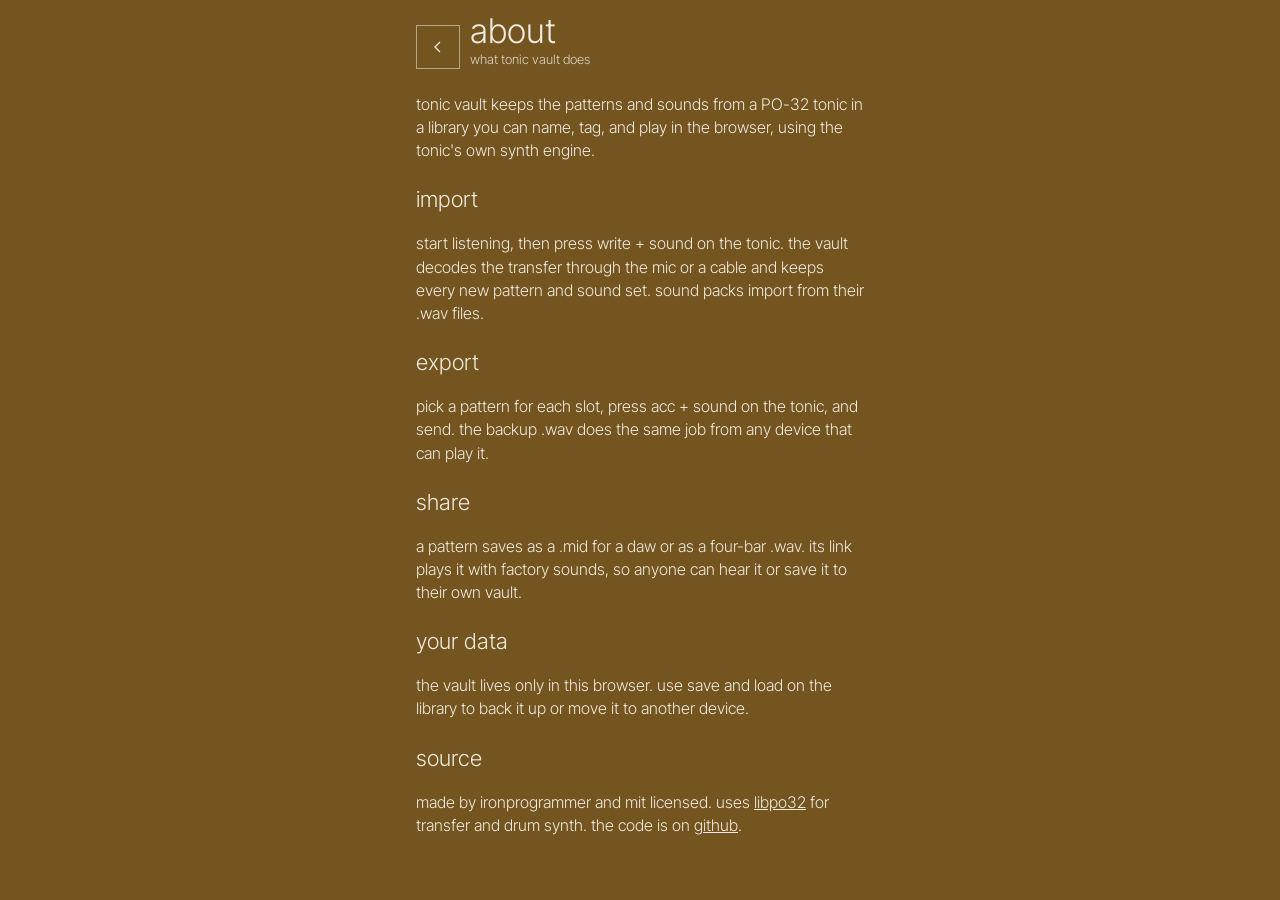
<file: web/about.html>
<!doctype html>
<html lang="en">
<head>
<meta charset="utf-8">
<meta name="viewport" content="width=device-width, initial-scale=1">
<title>Tonic vault about</title>
<link rel="preconnect" href="https://fonts.googleapis.com">
<link rel="stylesheet" href="https://fonts.googleapis.com/css2?family=Inter+Tight:wght@300;400;500&display=swap">
<link rel="icon" href="icons/app.svg">
<link rel="apple-touch-icon" href="icons/apple-touch-icon.png">
<link rel="manifest" href="manifest.webmanifest">
<meta name="theme-color" content="#74541f">
<script>navigator.serviceWorker?.register('sw.js');</script>
<link rel="stylesheet" href="style.css">
</head>
<body>
<main>

<header class="top split">
	<a href="./" class="square" aria-label="back to library"><svg width="16" height="16" viewBox="0 0 16 16" fill="none" stroke="currentColor" stroke-width="1.3" aria-hidden="true"><path d="M10 3 5 8l5 5"/></svg></a>
	<div class="grow">
		<h1>about</h1>
		<p class="dim small">what tonic vault does</p>
	</div>
</header>

<div class="stack">
	<section>
		<p>tonic vault keeps the patterns and sounds from a PO-32 tonic in a library you can name, tag, and play in the browser, using the tonic's own synth engine.</p>
	</section>
	<section>
		<h2>import</h2>
		<p>start listening, then press write + sound on the tonic. the vault decodes the transfer through the mic or a cable and keeps every new pattern and sound set. sound packs import from their .wav files.</p>
	</section>
	<section>
		<h2>export</h2>
		<p>pick a pattern for each slot, press acc + sound on the tonic, and send. the backup .wav does the same job from any device that can play it.</p>
	</section>
	<section>
		<h2>share</h2>
		<p>a pattern saves as a .mid for a daw or as a four-bar .wav. its link plays it with factory sounds, so anyone can hear it or save it to their own vault.</p>
	</section>
	<section>
		<h2>your data</h2>
		<p>the vault lives only in this browser. use save and load on the library to back it up or move it to another device.</p>
	</section>
	<section>
		<h2>source</h2>
		<p>made by ironprogrammer and mit licensed. uses <a href="https://github.com/ericlewis/libpo32" target="_blank" rel="noopener">libpo32</a> for transfer and drum synth. the code is on <a href="https://github.com/ironprogrammer/tonic-vault" target="_blank" rel="noopener">github</a>.</p>
	</section>
</div>

</main>
</body>
</html>
</file>
<file: web/style.css>
:root {
	--ground: #74541f;
	--cream: #efebe1;
	--dim: #dcd5c4;
	--line: rgba(239, 235, 225, 0.55);
	--faint: rgba(239, 235, 225, 0.3);
}

* { box-sizing: border-box; }
[hidden] { display: none !important; }

body {
	margin: 0;
	background: var(--ground);
	color: var(--cream);
	font-family: 'Inter Tight', system-ui, sans-serif;
	font-weight: 300;
}

main {
	max-width: 480px;
	margin: 0 auto;
	padding: 14px 16px 40px;
	display: flex;
	flex-direction: column;
	gap: 24px;
}

@media (display-mode: standalone) {
	main { padding-top: 24px; }
}

h1 { margin: 0; font-size: 34px; font-weight: 300; line-height: 1; }
.title { display: flex; align-items: center; gap: 10px; }
h2 { margin: 0 0 10px; font-size: 22px; font-weight: 300; }
section { display: flex; flex-direction: column; gap: 10px; }
section > h2:not(:first-child) { margin-top: 14px; }
p { margin: 0; line-height: 1.45; }
.dim { color: var(--dim); }
.small { font-size: 13px; }
.big { font-size: 22px; font-weight: 400; }
.split { display: flex; justify-content: space-between; align-items: baseline; }

button, select, input { font-family: inherit; font-weight: 400; font-size: 15px; }
button { height: 52px; cursor: pointer; }
.primary { border: none; background: var(--cream); color: var(--ground); }
.primary:disabled { opacity: 0.5; cursor: default; }
.outline { border: 1px solid var(--line); background: transparent; color: var(--cream); height: 48px; }
.outline-dark { border: 1px solid var(--ground); background: transparent; color: var(--ground); height: 48px; }
.link { border: none; background: transparent; color: var(--cream); height: 44px; text-decoration: underline; }

.row { display: flex; align-items: center; justify-content: space-between; gap: 8px; min-height: 44px; border-bottom: 1px solid var(--line); }
.row select { color-scheme: dark; flex: 1; max-width: 280px; height: 40px; border: none; background: transparent; color: var(--cream); font-weight: 300; text-align: right; }

.combo { display: flex; flex-direction: column; align-items: center; gap: 12px; padding: 20px 12px 16px; border: 1px solid var(--line); }
.keys { display: flex; align-items: center; gap: 14px; }
.keys > span:not(.plus) { display: flex; flex-direction: column; align-items: center; gap: 6px; font-size: 17px; }
.plus { font-size: 32px; padding-bottom: 26px; }

.panel { padding: 16px; background: var(--cream); color: var(--ground); gap: 12px; }
.panel .dim { color: var(--ground); }
.meter { display: flex; align-items: center; gap: 2px; height: 52px; }
.meter span { flex: 1; background: var(--ground); min-height: 2px; }
.stages { display: flex; flex-direction: column; gap: 7px; }
.stage { display: grid; grid-template-columns: 70px minmax(0, 1fr) 48px; gap: 8px; align-items: center; font-size: 13px; font-weight: 400; }
.bar { height: 8px; border: 1px solid var(--ground); }
.bar span { display: block; height: 6px; background: var(--ground); }
.stage .count { text-align: right; }

.tiles { display: grid; grid-template-columns: repeat(3, minmax(0, 1fr)); border-top: 1px solid var(--line); border-left: 1px solid var(--line); }
.tile { display: flex; flex-direction: column; gap: 2px; padding: 10px; border-right: 1px solid var(--line); border-bottom: 1px solid var(--line); font-size: 13px; }
.tile.on { background: var(--cream); color: var(--ground); font-weight: 400; }
.num { font-size: 40px; line-height: 1.05; font-weight: 300; }

.name-row { display: flex; align-items: center; gap: 10px; padding: 12px 0; border-bottom: 1px solid var(--faint); }
.name-row .slot { width: 42px; flex-shrink: 0; display: flex; flex-direction: column; line-height: 1; }
.name-row .slot b { font-size: 24px; font-weight: 300; }
.name-row input[type="text"] { flex: 1; min-width: 0; height: 44px; padding: 0; border: none; border-bottom: 1px solid var(--line); background: transparent; color: var(--cream); font-weight: 300; font-size: 19px; }
.name-row input::placeholder { color: var(--dim); }
.name-row.skipped .slot, .name-row.skipped input[type="text"] { opacity: 0.4; }
#name-list { border-top: 1px solid var(--line); }

a { color: var(--cream); }
.top { display: flex; gap: 10px; }
.top.split { align-items: flex-end; }
main > p:empty { display: none; }
.center { align-items: center; }
.grow { flex: 1; min-width: 0; display: flex; flex-direction: column; gap: 2px; }
.tiny { font-size: 10px; }
.ellipsis { white-space: nowrap; overflow: hidden; text-overflow: ellipsis; max-width: 100%; }
.stack { display: flex; flex-direction: column; gap: 24px; }
.visually-hidden { position: absolute; width: 1px; height: 1px; overflow: hidden; clip: rect(0 0 0 0); }
.badge { background: var(--cream); color: var(--ground); padding: 1px 6px; font-size: 12px; font-weight: 400; white-space: nowrap; }

.square { width: 44px; height: 44px; flex-shrink: 0; display: flex; align-items: center; justify-content: center; padding: 0; border: 1px solid var(--line); background: transparent; color: var(--cream); }
.square.dark { border-color: var(--ground); color: var(--ground); }
.round { width: 44px; height: 44px; flex-shrink: 0; display: flex; align-items: center; justify-content: center; padding: 0; border: 1px solid var(--line); border-radius: 22px; background: transparent; color: var(--cream); }
.round.playing { background: var(--cream); color: var(--ground); }
.round:disabled, .play-big:disabled { opacity: 0.35; cursor: default; }
.icon-text { display: flex; align-items: center; gap: 6px; height: 44px; padding: 0 12px; }
.button-like { display: flex; align-items: center; justify-content: center; font-weight: 400; font-size: 15px; cursor: pointer; }
.pair { flex-direction: row; }
.pair > * { flex: 1; }

.actions { display: grid; grid-template-columns: repeat(2, minmax(0, 1fr)); gap: 10px; }
.action { display: flex; flex-direction: column; gap: 12px; padding: 14px 12px 12px; border: 1px solid var(--line); text-decoration: none; }
.action.disabled { opacity: 0.45; }
.action img { pointer-events: none; }
.action .big { font-weight: 300; line-height: 1; }
.small-keys { display: flex; align-items: center; gap: 4px; font-size: 20px; }

.kit { display: grid; touch-action: manipulation; grid-template-columns: repeat(4, minmax(0, 1fr)); border-top: 1px solid var(--line); border-left: 1px solid var(--line); }
.kit button { display: flex; align-items: center; height: auto; min-height: 48px; padding: 6px 9px; border: none; border-right: 1px solid var(--line); border-bottom: 1px solid var(--line); background: transparent; color: var(--cream); text-align: left; font-weight: 300; font-size: 17px; }
.kit button:active { background: var(--cream); color: var(--ground); }

.chips { display: flex; gap: 6px; }
.chips.wrap { flex-wrap: wrap; }
#filters { flex-wrap: wrap; justify-content: flex-end; margin-left: 12px; }
.chip { white-space: nowrap; height: 32px; padding: 0 10px; border: 1px solid var(--line); border-radius: 16px; background: transparent; color: var(--cream); font-size: 12px; }
.chip.on { border-color: var(--cream); background: var(--cream); color: var(--ground); }
.chip.add { width: 90px; border-style: dashed; font-family: inherit; font-weight: 400; font-size: 13px; }
.chip.add::placeholder { color: var(--cream); }
.chip.suggest { border-style: dashed; color: var(--dim); }

.search { width: 100%; height: 40px; margin-bottom: 8px; padding: 0; border: none; border-bottom: 1px solid var(--line); background: transparent; color: var(--cream); font: inherit; font-weight: 300; font-size: 17px; }
.search::placeholder { color: var(--dim); }
.search:focus { outline: none; border-bottom-color: var(--cream); }
.search::-webkit-search-cancel-button { -webkit-appearance: none; width: 14px; height: 14px; background: var(--cream); -webkit-mask: url("data:image/svg+xml,%3Csvg xmlns='http://www.w3.org/2000/svg' viewBox='0 0 14 14'%3E%3Cpath d='M2 2l10 10M12 2 2 12' stroke='black' stroke-width='1.5'/%3E%3C/svg%3E") center / contain no-repeat; cursor: pointer; }
#patterns { border-top: none; }
.list { display: flex; flex-direction: column; border-top: 1px solid var(--line); }
.pattern-row { display: flex; align-items: center; gap: 8px; padding: 10px 2px; border-bottom: 1px solid var(--faint); }
.pattern-row.selected { background: rgba(239, 235, 225, 0.1); }
.check { display: flex; align-items: center; justify-content: center; width: 32px; height: 44px; flex-shrink: 0; }
.check input { width: 20px; height: 20px; margin: 0; accent-color: var(--cream); }
.pattern-link { flex: 1; min-width: 0; display: flex; flex-direction: column; gap: 7px; text-decoration: none; }
.pattern-link .name { font-size: 17px; }
.pattern-link .split { gap: 8px; }
.meta { display: flex; gap: 6px; align-items: center; }
.strip { display: grid; grid-template-columns: repeat(16, minmax(0, 1fr)); gap: 2px; }
.strip span { height: 12px; border: 1px solid rgba(239, 235, 225, 0.35); }
.strip span:nth-child(4n):not(:last-child) { margin-right: 3px; }
.strip .hit { border-color: var(--cream); background: var(--cream); }
.strip .accent, .grid .accent, .legend .accent { border-color: var(--cream); background: repeating-linear-gradient(135deg, var(--cream) 0 1.5px, transparent 1.5px 3.5px); }

.set-row { display: flex; align-items: center; gap: 10px; min-height: 60px; padding: 0 2px; border-bottom: 1px solid var(--faint); }
.inline-name { height: 30px; padding: 0; border: none; background: transparent; color: var(--cream); font-weight: 300; font-size: 17px; }
.inline-name::placeholder { color: var(--cream); }

.selection { position: sticky; bottom: 16px; display: flex; align-items: center; gap: 8px; padding: 8px 8px 8px 16px; background: var(--cream); color: var(--ground); }
.selection span { flex: 1; font-size: 15px; font-weight: 400; }

.title-input { width: 100%; height: 52px; padding: 0; border: none; border-bottom: 1px solid var(--line); background: transparent; color: var(--cream); font-weight: 300; font-size: 34px; }
.title-input::placeholder, .field input::placeholder { color: var(--dim); }
.grid-box { padding: 12px 10px; border: 1px solid var(--line); }
.grid { display: grid; grid-template-columns: 54px repeat(16, minmax(0, 1fr)); gap: 3px; align-items: center; }
.grid .num { font-size: 9px; text-align: center; color: var(--dim); }
.grid .num.now { color: var(--cream); font-weight: 500; }
.grid .gap { margin-right: 3px; }
.row-label { display: flex; flex-direction: column; line-height: 1.15; font-size: 12px; min-width: 0; }
.row-label.rule { font-size: 13px; }
.grid .rule { margin-top: 6px; }
.step { height: 26px; border: 1px solid var(--faint); display: flex; align-items: center; justify-content: center; }
.step.short { height: 14px; }
.step.now { border-color: var(--cream); background: rgba(239, 235, 225, 0.18); }
.step.hit, .legend .hit { border-color: var(--cream); background: var(--cream); color: var(--ground); }
.step b, .legend b { font-size: 10px; font-weight: 500; }
.dot { width: 6px; height: 6px; border-radius: 3px; background: var(--ground); }
.step.fx::after, .legend .fx::after { content: ''; width: 100%; height: 2px; background: var(--cream); }
.legend { display: flex; flex-wrap: wrap; gap: 14px; padding-top: 6px; }
.legend span { display: flex; align-items: center; gap: 5px; }
.legend i { width: 11px; height: 11px; border: 1px solid var(--line); display: flex; align-items: center; justify-content: center; }
.legend b { font-size: 8px; }
.legend .dot { width: 4px; height: 4px; }

.transport { flex-direction: row; align-items: center; gap: 16px; }
.play-big { width: 72px; height: 72px; flex-shrink: 0; border: none; border-radius: 36px; background: var(--cream); color: var(--ground); display: flex; align-items: center; justify-content: center; }
.play-big svg { width: 24px; height: 24px; }
.field { flex: 1; min-width: 0; display: flex; flex-direction: column; gap: 2px; }
.field input { color-scheme: dark; width: 100%; height: 44px; padding: 0; border: none; border-bottom: 1px solid var(--line); background: transparent; color: var(--cream); font-weight: 300; font-size: 28px; }
.nowrap { white-space: nowrap; }

.header-actions { display: flex; gap: 8px; }
#share-link .icon-text { justify-content: center; }
.set-row.selected { background: rgba(239, 235, 225, 0.1); }
.set-row .meta { flex-wrap: wrap; }
.links { display: flex; flex-wrap: wrap; gap: 8px 16px; padding-top: 8px; border-top: 1px solid var(--faint); }
.links a { color: var(--dim); }
.links p { flex-basis: 100%; margin: 0; }
.links .credit { margin-top: 16px; text-align: center; }

.connections { display: grid; grid-template-columns: repeat(2, minmax(0, 1fr)); gap: 10px; }
.connection { display: flex; flex-direction: column; align-items: center; gap: 10px; height: auto; padding: 16px 8px 12px; border: 1px solid var(--line); background: transparent; color: var(--cream); font-weight: 300; }
.connection .label { font-size: 17px; font-weight: 400; }
.connection[aria-pressed="true"] { border-color: var(--cream); background: var(--cream); color: var(--ground); }
.kit button:disabled { opacity: 0.35; }
.kit button.named { flex-direction: column; align-items: flex-start; gap: 2px; padding: 6px 7px; font-size: 13px; }

.center-text { text-align: center; }
.center-content { justify-content: center; }
.slots { display: grid; grid-template-columns: repeat(4, minmax(0, 1fr)); border-top: 1px solid var(--line); border-left: 1px solid var(--line); }
.slots .slot { display: flex; flex-direction: column; align-items: flex-start; gap: 2px; height: auto; min-height: 66px; padding: 6px 7px; border: none; border-right: 1px solid var(--line); border-bottom: 1px solid var(--line); background: transparent; color: rgba(239, 235, 225, 0.5); text-align: left; font-weight: 300; min-width: 0; }
.slots .slot .n { font-size: 18px; line-height: 1; margin-bottom: auto; }
.slots .slot .name { font-size: 12px; font-weight: 400; line-height: 1.2; max-width: 100%; overflow-wrap: anywhere; }
.slots .slot .was { font-size: 10px; line-height: 1.2; opacity: 0.8; max-width: 100%; overflow-wrap: anywhere; }
.slots .slot.filled { background: var(--cream); color: var(--ground); }
.slots .slot.picking { outline: 2px solid var(--cream); outline-offset: -4px; }
.slots .slot.filled.picking { outline-color: var(--ground); }
.pending { display: flex; align-items: center; gap: 8px; padding: 0 0 0 12px; background: var(--cream); color: var(--ground); font-size: 14px; font-weight: 400; }
.pending span { flex: 1; padding: 10px 0; }
.pending .link { color: var(--ground); }
.picker { display: flex; flex-direction: column; gap: 8px; padding: 12px; border: 1px solid var(--line); }
.picker .list { max-height: 50vh; overflow-y: auto; }
.pick-row { display: flex; flex-direction: column; align-items: flex-start; gap: 2px; height: auto; min-height: 52px; padding: 8px 4px; border: none; border-bottom: 1px solid var(--faint); background: transparent; color: var(--cream); text-align: left; font-weight: 300; font-size: 16px; }
.pick-row.on { background: var(--cream); color: var(--ground); }
.pick-row.on .dim { color: var(--ground); }
.option { display: flex; align-items: center; gap: 10px; min-height: 56px; border-bottom: 1px solid var(--faint); }
.option input { width: 20px; height: 20px; margin: 0; accent-color: var(--cream); flex-shrink: 0; }
.option select { color-scheme: dark; max-width: 40%; height: 36px; border: 1px solid var(--line); background: transparent; color: var(--cream); font-weight: 300; }
.option select:disabled { opacity: 0.4; }
.row-connection { flex-direction: row; justify-content: flex-start; min-height: 56px; padding: 6px 10px; font-size: 15px; font-weight: 400; }
.progress { display: grid; grid-template-columns: repeat(16, minmax(0, 1fr)); gap: 3px; }
.progress span { height: 18px; border: 1px solid var(--ground); }
.progress .on { background: var(--ground); }
.selection .add { display: flex; align-items: center; height: 44px; padding: 0 14px; border: none; background: var(--ground); color: var(--cream); font-size: 14px; }
.outline:disabled { opacity: 0.4; cursor: default; }
.pattern-link .split > .dim { white-space: nowrap; }
</file>
